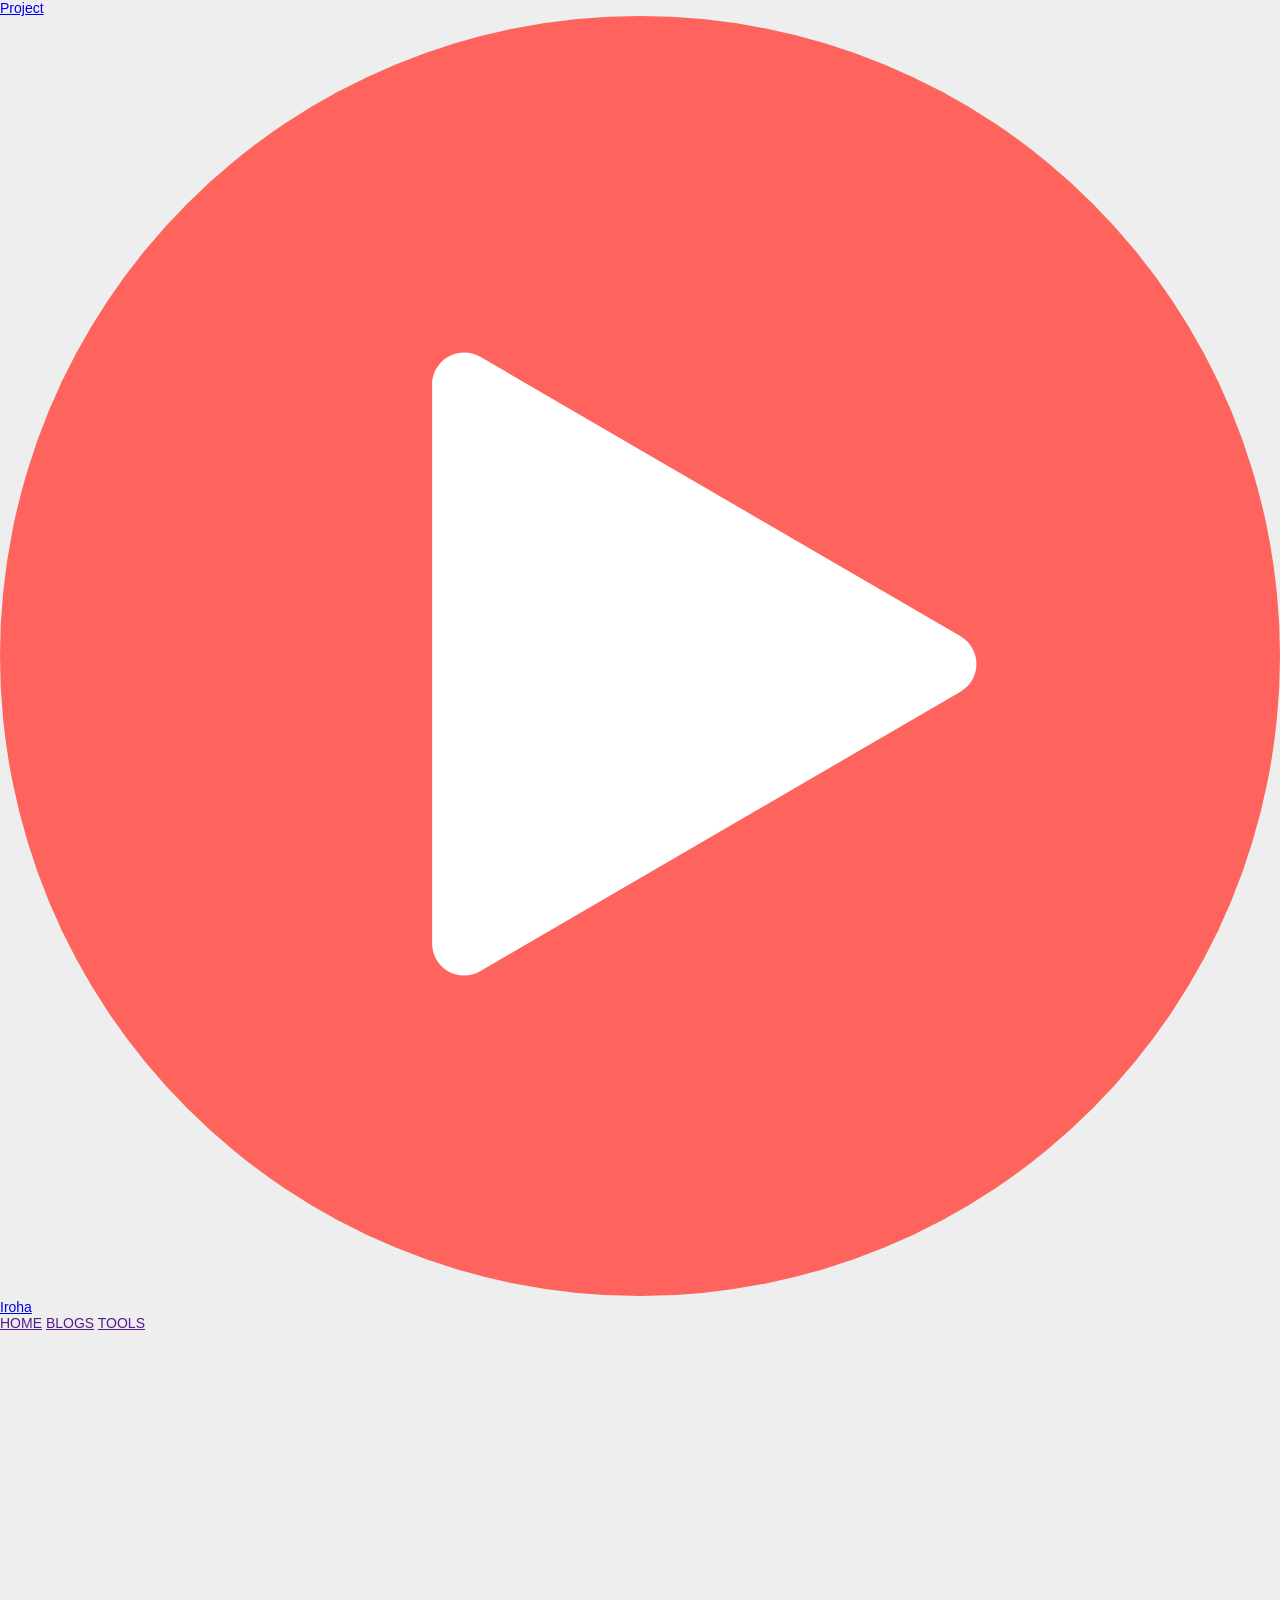
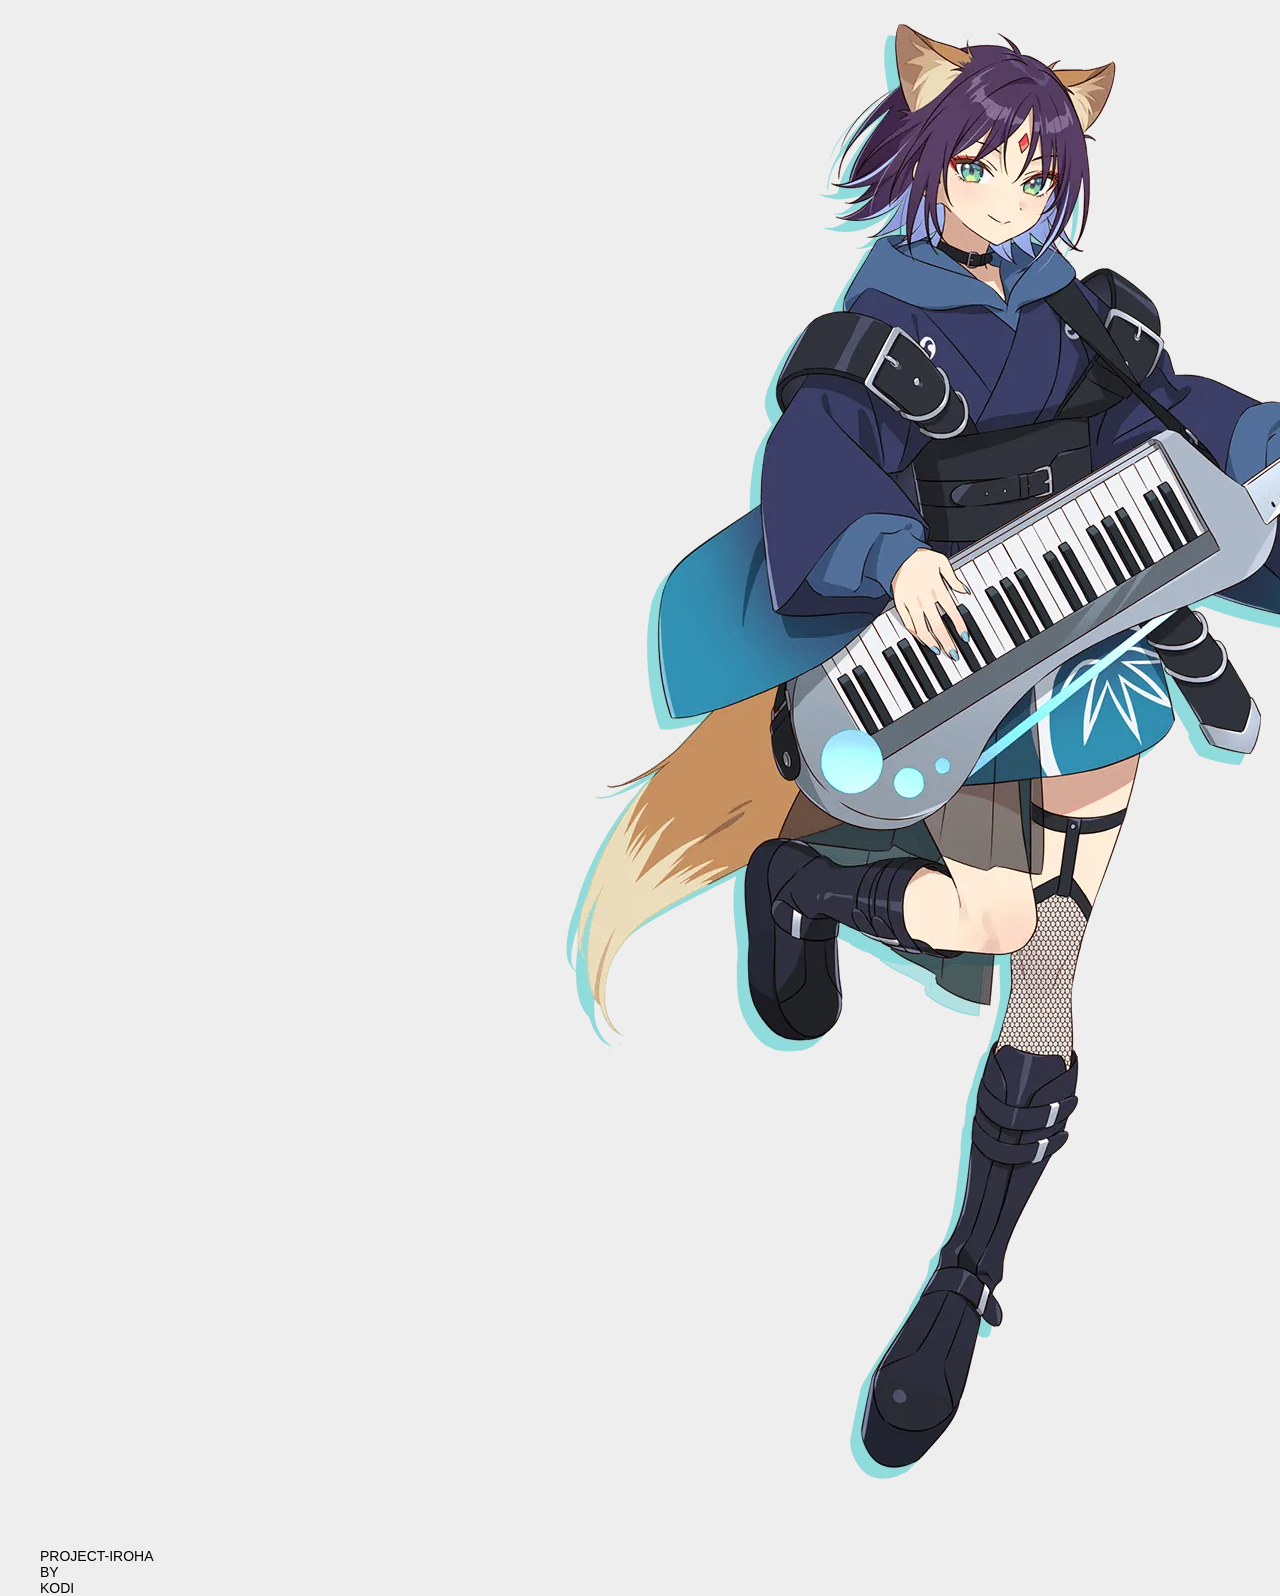
<file: inex.html>
<!DOCTYPE html>
<html lang="zh-TW">
<head>
    <meta charset="UTF-8">
    <meta name="viewport" content="width=device-width, initial-scale=1.0">
    <title>KODI WEBSITE</title>
    <link rel="stylesheet" href="css/style.css">
    <link rel="preconnect" href="https://fonts.googleapis.com">
    <link rel="preconnect" href="https://fonts.gstatic.com" crossorigin>
    <link href="https://fonts.googleapis.com/css2?family=LINE+Seed+JP&family=Noto+Sans+JP:wght@100..900&display=swap" rel="stylesheet"> 
</head>
<body class="main-background">
    <header class="main-header"> 
        <a href="inex.html" class="header-icon"> 
            <h1>Project</h1> 
            <img src="image/icon_play.svg" alt="header-icon-design"> 
            <h1>Iroha</h1> 
        </a>
        <nav class="header-tabs"> 
            <a href="">HOME</a> 
            <a href="">BLOGS</a> 
            <a href="">TOOLS</a>  
        </nav>
    </header>
    <div class="main-content">
        <section class="main-pages"> 
            <figure class="iroha-container"> 
                <img src="image/Iroha.webp" alt="Sakayori Iroha"> 
                <div class="iroha-container-content"> 
                    <h1 class="main-title">PROJECT-IROHA</h1> 
                    <div class="main-sub-box"> 
                        <h2 class="main-subtitle">BY</h2> 
                        <h1 class="main-name">KODI</h1> 
                    </div> 
                </div>  
            </figure>
        </section> 
        <section >
            <!-- use Astro  to make a blog -->
        </section> 
        <section class="main-tools"> 

        </section>
    </div>
    <div class="footer-container"> 
        <div class="footer-container-img"></div>
        <footer class="footer">
            
        </footer>
    </div>
    <script src="js/script.js"></script>
</body> 
</html>
</file>
<file: css/style.css>
body {
  width: 100%;
}
body:before,
body:after {
  content: "";
  display: table;
}
body:after {
  clear: both;
}
html,
body,
div,
span,
applet,
object,
iframe,
h1,
h2,
h3,
h4,
h5,
h6,
p,
blockquote,
pre,
a,
abbr,
acronym,
address,
big,
cite,
code,
del,
dfn,
em,
img,
ins,
kbd,
q,
s,
samp,
small,
strike,
strong,
sub,
sup,
tt,
var,
dl,
dt,
dd,
ol,
ul,
li,
fieldset,
form,
label,
legend,
table,
caption,
tbody,
tfoot,
thead,
tr,
th,
td {
  margin: 0;
  padding: 0;
  border: 0;
  outline: 0;
  font-weight: inherit;
  font-style: inherit;
  font-family: inherit;
  font-size: 100%;
  vertical-align: baseline;
}
body {
  line-height: 1;
  color: #000;
  background: #fff;
}
ol,
ul {
  list-style: none;
}
table {
  border-collapse: separate;
  border-spacing: 0;
  vertical-align: middle;
}
caption,
th,
td {
  text-align: left;
  font-weight: normal;
  vertical-align: middle;
}
a img {
  border: none;
}
input,
button {
  margin: 0;
  padding: 0;
}
input::-moz-focus-inner,
button::-moz-focus-inner {
  border: 0;
  padding: 0;
}
html,
body,
#container {
  height: 100%;
}
body {
  background: #eee;
  font: 14px -apple-system, BlinkMacSystemFont, "Segoe UI", "Roboto", "Oxygen", "Ubuntu", "Cantarell", "Fira Sans", "Droid Sans", "Helvetica Neue", sans-serif;
  -webkit-text-size-adjust: 100%;
}
.outer {
  max-width: 1220px;
  margin: 0 auto;
  padding: 0 20px;
}
.outer:before,
.outer:after {
  content: "";
  display: table;
}
.outer:after {
  clear: both;
}
.inner {
  display: inline;
  float: left;
  width: 98.33333333333333%;
  margin: 0 0.833333333333333%;
}
.left,
.alignleft {
  float: left;
}
.right,
.alignright {
  float: right;
}
.clear {
  clear: both;
}
#container {
  position: relative;
}
.mobile-nav-on {
  overflow: hidden;
}
#wrap {
  height: 100%;
  width: 100%;
  position: absolute;
  top: 0;
  left: 0;
  -webkit-transition: 0.2s ease-out;
  -moz-transition: 0.2s ease-out;
  -ms-transition: 0.2s ease-out;
  transition: 0.2s ease-out;
  z-index: 1;
  background: #eee;
}
.mobile-nav-on #wrap {
  left: 280px;
}
@media screen and (min-width: 768px) {
  #main {
    display: inline;
    float: left;
    width: 73.33333333333333%;
    margin: 0 0.833333333333333%;
  }
}
.article-date,
.article-category-link,
.archive-year,
.widget-title {
  text-decoration: none;
  text-transform: uppercase;
  letter-spacing: 2px;
  color: #999;
  margin-bottom: 1em;
  margin-left: 5px;
  line-height: 1em;
  text-shadow: 0 1px #fff;
  font-weight: bold;
}
.article-inner,
.archive-article-inner {
  background: #fff;
  -webkit-box-shadow: 1px 2px 3px #ddd;
  box-shadow: 1px 2px 3px #ddd;
  border: 1px solid #ddd;
  border-radius: 3px;
}
.article-entry h1,
.widget h1 {
  font-size: 2em;
}
.article-entry h2,
.widget h2 {
  font-size: 1.5em;
}
.article-entry h3,
.widget h3 {
  font-size: 1.3em;
}
.article-entry h4,
.widget h4 {
  font-size: 1.2em;
}
.article-entry h5,
.widget h5 {
  font-size: 1em;
}
.article-entry h6,
.widget h6 {
  font-size: 1em;
  color: #999;
}
.article-entry hr,
.widget hr {
  border: 1px dashed #ddd;
}
.article-entry strong,
.widget strong {
  font-weight: bold;
}
.article-entry em,
.widget em,
.article-entry cite,
.widget cite {
  font-style: italic;
}
.article-entry sup,
.widget sup,
.article-entry sub,
.widget sub {
  font-size: 0.75em;
  line-height: 0;
  position: relative;
  vertical-align: baseline;
}
.article-entry sup,
.widget sup {
  top: -0.5em;
}
.article-entry sub,
.widget sub {
  bottom: -0.2em;
}
.article-entry small,
.widget small {
  font-size: 0.85em;
}
.article-entry acronym,
.widget acronym,
.article-entry abbr,
.widget abbr {
  border-bottom: 1px dotted;
}
.article-entry ul,
.widget ul,
.article-entry ol,
.widget ol,
.article-entry dl,
.widget dl {
  margin: 0 20px;
  line-height: 1.6em;
}
.article-entry ul ul,
.widget ul ul,
.article-entry ol ul,
.widget ol ul,
.article-entry ul ol,
.widget ul ol,
.article-entry ol ol,
.widget ol ol {
  margin-top: 0;
  margin-bottom: 0;
}
.article-entry ul,
.widget ul {
  list-style: disc;
}
.article-entry ol,
.widget ol {
  list-style: decimal;
}
.article-entry dt,
.widget dt {
  font-weight: bold;
}
#header {
  height: 300px;
  position: relative;
  border-bottom: 1px solid #ddd;
}
#header:before,
#header:after {
  content: "";
  position: absolute;
  left: 0;
  right: 0;
  height: 40px;
}
#header:before {
  top: 0;
  background: -webkit-linear-gradient(rgba(0,0,0,0.2), transparent);
  background: -moz-linear-gradient(rgba(0,0,0,0.2), transparent);
  background: -ms-linear-gradient(rgba(0,0,0,0.2), transparent);
  background: linear-gradient(rgba(0,0,0,0.2), transparent);
}
#header:after {
  bottom: 0;
  background: -webkit-linear-gradient(transparent, rgba(0,0,0,0.2));
  background: -moz-linear-gradient(transparent, rgba(0,0,0,0.2));
  background: -ms-linear-gradient(transparent, rgba(0,0,0,0.2));
  background: linear-gradient(transparent, rgba(0,0,0,0.2));
}
#header-outer {
  height: 100%;
  position: relative;
}
#header-inner {
  position: relative;
  overflow: hidden;
}
#banner {
  position: absolute;
  top: 0;
  left: 0;
  width: 100%;
  height: 100%;
  background: url("images/banner.jpg") center #000;
  background-size: cover;
  z-index: -1;
}
#header-title {
  text-align: center;
  height: 40px;
  position: absolute;
  top: 50%;
  left: 0;
  margin-top: -20px;
}
#logo,
#subtitle {
  text-decoration: none;
  color: #fff;
  font-weight: 300;
  text-shadow: 0 1px 4px rgba(0,0,0,0.3);
}
#logo {
  font-size: 40px;
  line-height: 40px;
  letter-spacing: 2px;
}
#subtitle {
  font-size: 16px;
  line-height: 16px;
  letter-spacing: 1px;
}
#subtitle-wrap {
  margin-top: 16px;
}
#main-nav {
  float: left;
  margin-left: -15px;
}
.nav-icon,
.main-nav-link {
  float: left;
  color: #fff;
  opacity: 0.6;
  text-decoration: none;
  text-shadow: 0 1px rgba(0,0,0,0.2);
  -webkit-transition: opacity 0.2s;
  -moz-transition: opacity 0.2s;
  -ms-transition: opacity 0.2s;
  transition: opacity 0.2s;
  display: block;
  padding: 20px 15px;
}
.nav-icon:hover,
.main-nav-link:hover {
  opacity: 1;
}
.nav-icon {
  text-align: center;
  font-size: 14px;
  width: 14px;
  height: 14px;
  padding: 20px 15px;
  position: relative;
  cursor: pointer;
}
.main-nav-link {
  font-weight: 300;
  letter-spacing: 1px;
}
@media screen and (max-width: 479px) {
  .main-nav-link {
    display: none;
  }
}
#main-nav-toggle {
  display: none;
}
@media screen and (max-width: 479px) {
  #main-nav-toggle {
    display: block;
  }
}
#sub-nav {
  float: right;
  margin-right: -15px;
}
#search-form-wrap {
  position: absolute;
  top: 15px;
  width: 150px;
  height: 30px;
  right: -150px;
  opacity: 0;
  -webkit-transition: 0.2s ease-out;
  -moz-transition: 0.2s ease-out;
  -ms-transition: 0.2s ease-out;
  transition: 0.2s ease-out;
}
#search-form-wrap.on {
  opacity: 1;
  right: 0;
}
@media screen and (max-width: 479px) {
  #search-form-wrap {
    width: 100%;
    right: -100%;
  }
}
.search-form {
  position: absolute;
  top: 0;
  left: 0;
  right: 0;
  background: #fff;
  padding: 5px 15px;
  border-radius: 15px;
  -webkit-box-shadow: 0 0 10px rgba(0,0,0,0.3);
  box-shadow: 0 0 10px rgba(0,0,0,0.3);
}
.search-form-input {
  border: none;
  background: none;
  color: #555;
  width: 100%;
  font: 13px -apple-system, BlinkMacSystemFont, "Segoe UI", "Roboto", "Oxygen", "Ubuntu", "Cantarell", "Fira Sans", "Droid Sans", "Helvetica Neue", sans-serif;
  outline: none;
}
.search-form-input::-webkit-search-results-decoration,
.search-form-input::-webkit-search-cancel-button {
  -webkit-appearance: none;
}
.search-form-submit {
  position: absolute;
  top: 50%;
  right: 10px;
  margin-top: -7px;
  font: 13px ForkAwesome;
  border: none;
  background: none;
  color: #bbb;
  cursor: pointer;
}
.search-form-submit:hover,
.search-form-submit:focus {
  color: #777;
}
.article {
  margin: 50px 0;
}
.article-inner {
  overflow: hidden;
}
.article-meta:before,
.article-meta:after {
  content: "";
  display: table;
}
.article-meta:after {
  clear: both;
}
.article-date {
  float: left;
}
.article-category {
  float: left;
  line-height: 1em;
  color: #ccc;
  text-shadow: 0 1px #fff;
  margin-left: 8px;
}
.article-category:before {
  content: "\2022";
}
.article-category-link {
  margin: 0 12px 1em;
}
.article-header {
  padding: 20px 20px 0;
}
.article-title {
  text-decoration: none;
  font-size: 2em;
  font-weight: bold;
  color: #555;
  line-height: 1.1em;
  -webkit-transition: color 0.2s;
  -moz-transition: color 0.2s;
  -ms-transition: color 0.2s;
  transition: color 0.2s;
}
a.article-title:hover {
  color: #258fb8;
}
.article-entry {
  color: #555;
  padding: 0 20px;
}
.article-entry:before,
.article-entry:after {
  content: "";
  display: table;
}
.article-entry:after {
  clear: both;
}
.article-entry p,
.article-entry table {
  line-height: 1.6em;
  margin: 1.6em 0;
}
.article-entry h1,
.article-entry h2,
.article-entry h3,
.article-entry h4,
.article-entry h5,
.article-entry h6 {
  font-weight: bold;
}
.article-entry h1,
.article-entry h2,
.article-entry h3,
.article-entry h4,
.article-entry h5,
.article-entry h6 {
  line-height: 1.1em;
  margin: 1.1em 0;
}
.article-entry a {
  color: #258fb8;
  text-decoration: none;
}
.article-entry a:hover {
  text-decoration: underline;
}
.article-entry ul,
.article-entry ol,
.article-entry dl {
  margin-top: 1.6em;
  margin-bottom: 1.6em;
}
.article-entry img,
.article-entry video {
  max-width: 100%;
  height: auto;
  display: block;
  margin: auto;
}
.article-entry iframe {
  border: none;
}
.article-entry table {
  width: 100%;
  border-collapse: collapse;
  border-spacing: 0;
}
.article-entry th {
  font-weight: bold;
  border-bottom: 3px solid #ddd;
  padding-bottom: 0.5em;
}
.article-entry td {
  border-bottom: 1px solid #ddd;
  padding: 10px 0;
}
.article-entry blockquote {
  font-family: Georgia, "Times New Roman", serif;
  margin: 1.6em 20px;
  text-align: center;
}
.article-entry blockquote footer {
  font-size: 14px;
  margin: 1.6em 0;
  font-family: -apple-system, BlinkMacSystemFont, "Segoe UI", "Roboto", "Oxygen", "Ubuntu", "Cantarell", "Fira Sans", "Droid Sans", "Helvetica Neue", sans-serif;
}
.article-entry blockquote footer cite:before {
  content: "—";
  padding: 0 0.5em;
}
.article-entry .pullquote {
  text-align: left;
  width: 45%;
  margin: 0;
}
.article-entry .pullquote.left {
  margin-left: 0.5em;
  margin-right: 1em;
}
.article-entry .pullquote.right {
  margin-right: 0.5em;
  margin-left: 1em;
}
.article-entry .caption {
  color: #999;
  display: block;
  font-size: 0.9em;
  margin-top: 0.5em;
  position: relative;
  text-align: center;
}
.article-entry .video-container {
  position: relative;
  padding-top: 56.25%;
  height: 0;
  overflow: hidden;
}
.article-entry .video-container iframe,
.article-entry .video-container object,
.article-entry .video-container embed {
  position: absolute;
  top: 0;
  left: 0;
  width: 100%;
  height: 100%;
  margin-top: 0;
}
.article-more-link a {
  display: inline-block;
  line-height: 1em;
  padding: 6px 15px;
  border-radius: 15px;
  background: #eee;
  color: #999;
  text-shadow: 0 1px #fff;
  text-decoration: none;
}
.article-more-link a:hover {
  background: #258fb8;
  color: #fff;
  text-decoration: none;
  text-shadow: 0 1px #1e7293;
}
.article-footer {
  font-size: 0.85em;
  line-height: 1.6em;
  border-top: 1px solid #ddd;
  padding-top: 1.6em;
  margin: 0 20px 20px;
}
.article-footer:before,
.article-footer:after {
  content: "";
  display: table;
}
.article-footer:after {
  clear: both;
}
.article-footer a {
  color: #999;
  text-decoration: none;
}
.article-footer a:hover {
  color: #555;
}
.article-tag-list-item {
  float: left;
  margin-right: 10px;
}
.article-tag-list-link:before {
  content: "#";
}
.article-comment-link {
  float: right;
}
.article-comment-link:before {
  padding-right: 8px;
}
.article-share-link {
  cursor: pointer;
  float: right;
  margin-left: 20px;
}
.article-share-link:before {
  padding-right: 6px;
}
#article-nav {
  position: relative;
}
#article-nav:before,
#article-nav:after {
  content: "";
  display: table;
}
#article-nav:after {
  clear: both;
}
@media screen and (min-width: 768px) {
  #article-nav {
    margin: 50px 0;
  }
  #article-nav:before {
    width: 8px;
    height: 8px;
    position: absolute;
    top: 50%;
    left: 50%;
    margin-top: -4px;
    margin-left: -4px;
    content: "";
    border-radius: 50%;
    background: #ddd;
    -webkit-box-shadow: 0 1px 2px #fff;
    box-shadow: 0 1px 2px #fff;
  }
}
.article-nav-link-wrap {
  text-decoration: none;
  text-shadow: 0 1px #fff;
  color: #999;
  -webkit-box-sizing: border-box;
  -moz-box-sizing: border-box;
  box-sizing: border-box;
  margin-top: 50px;
  text-align: center;
  display: block;
}
.article-nav-link-wrap:hover {
  color: #555;
}
@media screen and (min-width: 768px) {
  .article-nav-link-wrap {
    width: 50%;
    margin-top: 0;
  }
}
@media screen and (min-width: 768px) {
  #article-nav-newer {
    float: left;
    text-align: right;
    padding-right: 20px;
  }
}
@media screen and (min-width: 768px) {
  #article-nav-older {
    float: right;
    text-align: left;
    padding-left: 20px;
  }
}
.article-nav-caption {
  text-transform: uppercase;
  letter-spacing: 2px;
  color: #ddd;
  line-height: 1em;
  font-weight: bold;
}
#article-nav-newer .article-nav-caption {
  margin-right: -2px;
}
.article-nav-title {
  font-size: 0.85em;
  line-height: 1.6em;
  margin-top: 0.5em;
}
.article-share-box {
  position: absolute;
  display: none;
  background: #fff;
  -webkit-box-shadow: 1px 2px 10px rgba(0,0,0,0.2);
  box-shadow: 1px 2px 10px rgba(0,0,0,0.2);
  border-radius: 3px;
  margin-left: -145px;
  overflow: hidden;
  z-index: 1;
}
.article-share-box.on {
  display: block;
}
.article-share-input {
  width: 100%;
  background: none;
  -webkit-box-sizing: border-box;
  -moz-box-sizing: border-box;
  box-sizing: border-box;
  font: 14px -apple-system, BlinkMacSystemFont, "Segoe UI", "Roboto", "Oxygen", "Ubuntu", "Cantarell", "Fira Sans", "Droid Sans", "Helvetica Neue", sans-serif;
  padding: 0 15px;
  color: #555;
  outline: none;
  border: 1px solid #ddd;
  border-radius: 3px 3px 0 0;
  height: 36px;
  line-height: 36px;
}
.article-share-links {
  background: #eee;
}
.article-share-links:before,
.article-share-links:after {
  content: "";
  display: table;
}
.article-share-links:after {
  clear: both;
}
.article-share-twitter,
.article-share-facebook,
.article-share-pinterest,
.article-share-linkedin {
  width: 50px;
  height: 36px;
  display: block;
  float: left;
  position: relative;
  color: #999;
  text-shadow: 0 1px #fff;
}
.article-share-twitter .fa,
.article-share-facebook .fa,
.article-share-pinterest .fa,
.article-share-linkedin .fa {
  font-size: 20px;
  width: 20px;
  height: 20px;
  position: absolute;
  top: 50%;
  left: 50%;
  margin-top: -10px;
  margin-left: -10px;
  text-align: center;
}
.article-share-twitter:hover,
.article-share-facebook:hover,
.article-share-pinterest:hover,
.article-share-linkedin:hover {
  color: #fff;
}
.article-share-twitter:hover {
  background: #00aced;
  text-shadow: 0 1px #008abe;
}
.article-share-facebook:hover {
  background: #3b5998;
  text-shadow: 0 1px #2f477a;
}
.article-share-pinterest:hover {
  background: #cb2027;
  text-shadow: 0 1px #a21a1f;
}
.article-share-linkedin:hover {
  background: #0077b5;
  text-shadow: 0 1px #005f91;
}
.article-gallery {
  background: #000;
  position: relative;
}
.article-gallery-photos {
  position: relative;
  overflow: hidden;
}
.article-gallery-img {
  display: none;
  max-width: 100%;
}
.article-gallery-img:first-child {
  display: block;
}
.article-gallery-img.loaded {
  position: absolute;
  display: block;
}
.article-gallery-img img {
  display: block;
  max-width: 100%;
  margin: 0 auto;
}
#comments {
  background: #fff;
  -webkit-box-shadow: 1px 2px 3px #ddd;
  box-shadow: 1px 2px 3px #ddd;
  padding: 20px;
  border: 1px solid #ddd;
  border-radius: 3px;
  margin: 50px 0;
}
#comments a {
  color: #258fb8;
}
.archives-wrap {
  margin: 50px 0;
}
.archives:before,
.archives:after {
  content: "";
  display: table;
}
.archives:after {
  clear: both;
}
.archive-year-wrap {
  margin-bottom: 1em;
}
.archives {
  -webkit-column-gap: 10px;
  -moz-column-gap: 10px;
  column-gap: 10px;
}
@media screen and (min-width: 480px) and (max-width: 767px) {
  .archives {
    -webkit-column-count: 2;
    -moz-column-count: 2;
    column-count: 2;
  }
}
@media screen and (min-width: 768px) {
  .archives {
    -webkit-column-count: 3;
    -moz-column-count: 3;
    column-count: 3;
  }
}
.archive-article {
  -webkit-column-break-inside: avoid;
  page-break-inside: avoid;
  overflow: hidden;
  break-inside: avoid-column;
}
.archive-article-inner {
  padding: 10px;
  margin-bottom: 15px;
}
.archive-article-title {
  text-decoration: none;
  font-weight: bold;
  color: #555;
  -webkit-transition: color 0.2s;
  -moz-transition: color 0.2s;
  -ms-transition: color 0.2s;
  transition: color 0.2s;
  line-height: 1.6em;
}
.archive-article-title:hover {
  color: #258fb8;
}
.archive-article-footer {
  margin-top: 1em;
}
.archive-article-date {
  color: #999;
  text-decoration: none;
  font-size: 0.85em;
  line-height: 1em;
  margin-bottom: 0.5em;
  display: block;
}
#page-nav {
  margin: 50px auto;
  background: #fff;
  -webkit-box-shadow: 1px 2px 3px #ddd;
  box-shadow: 1px 2px 3px #ddd;
  border: 1px solid #ddd;
  border-radius: 3px;
  text-align: center;
  color: #999;
  overflow: hidden;
}
#page-nav:before,
#page-nav:after {
  content: "";
  display: table;
}
#page-nav:after {
  clear: both;
}
#page-nav a,
#page-nav span {
  padding: 10px 20px;
  line-height: 1;
  height: 2ex;
}
#page-nav a {
  color: #999;
  text-decoration: none;
}
#page-nav a:hover {
  background: #999;
  color: #fff;
}
#page-nav .prev {
  float: left;
}
#page-nav .next {
  float: right;
}
#page-nav .page-number {
  display: inline-block;
}
@media screen and (max-width: 479px) {
  #page-nav .page-number {
    display: none;
  }
}
#page-nav .current {
  color: #555;
  font-weight: bold;
}
#page-nav .space {
  color: #ddd;
}
#footer {
  background: #262a30;
  padding: 50px 0;
  border-top: 1px solid #ddd;
  color: #999;
}
#footer a {
  color: #258fb8;
  text-decoration: none;
}
#footer a:hover {
  text-decoration: underline;
}
#footer-info {
  line-height: 1.6em;
  font-size: 0.85em;
}
.article-entry pre,
.article-entry .highlight {
  background: #2d2d2d;
  margin: 0 -20px;
  padding: 15px 20px;
  border-style: solid;
  border-color: #ddd;
  border-width: 1px 0;
  overflow: auto;
  color: #ccc;
  line-height: 22.400000000000002px;
}
.article-entry .highlight .gutter pre,
.article-entry .gist .gist-file .gist-data .line-numbers {
  color: #666;
  font-size: 0.85em;
}
.article-entry pre,
.article-entry code {
  font-family: "Source Code Pro", Consolas, Monaco, Menlo, Consolas, monospace;
}
.article-entry code {
  background: #eee;
  text-shadow: 0 1px #fff;
  padding: 0 0.3em;
}
.article-entry pre code {
  background: none;
  text-shadow: none;
  padding: 0;
}
.article-entry .highlight pre {
  border: none;
  margin: 0;
  padding: 0;
}
.article-entry .highlight table {
  margin: 0;
  width: auto;
}
.article-entry .highlight td {
  border: none;
  padding: 0;
}
.article-entry .highlight figcaption {
  font-size: 0.85em;
  color: #999;
  line-height: 1em;
  margin-bottom: 1em;
}
.article-entry .highlight figcaption:before,
.article-entry .highlight figcaption:after {
  content: "";
  display: table;
}
.article-entry .highlight figcaption:after {
  clear: both;
}
.article-entry .highlight figcaption a {
  float: right;
}
.article-entry .highlight .gutter {
  -moz-user-select: none;
  -ms-user-select: none;
  -webkit-user-select: none;
  -webkit-user-select: none;
  -moz-user-select: none;
  -ms-user-select: none;
  user-select: none;
}
.article-entry .highlight .gutter pre {
  text-align: right;
  padding-right: 20px;
}
.article-entry .highlight .line {
  height: 22.400000000000002px;
}
.article-entry .highlight .line.marked {
  background: #515151;
}
.article-entry .gist {
  margin: 0 -20px;
  border-style: solid;
  border-color: #ddd;
  border-width: 1px 0;
  background: #2d2d2d;
  padding: 15px 20px 15px 0;
}
.article-entry .gist .gist-file {
  border: none;
  font-family: "Source Code Pro", Consolas, Monaco, Menlo, Consolas, monospace;
  margin: 0;
}
.article-entry .gist .gist-file .gist-data {
  background: none;
  border: none;
}
.article-entry .gist .gist-file .gist-data .line-numbers {
  background: none;
  border: none;
  padding: 0 20px 0 0;
}
.article-entry .gist .gist-file .gist-data .line-data {
  padding: 0 !important;
}
.article-entry .gist .gist-file .highlight {
  margin: 0;
  padding: 0;
  border: none;
}
.article-entry .gist .gist-file .gist-meta {
  background: #2d2d2d;
  color: #999;
  font: 0.85em -apple-system, BlinkMacSystemFont, "Segoe UI", "Roboto", "Oxygen", "Ubuntu", "Cantarell", "Fira Sans", "Droid Sans", "Helvetica Neue", sans-serif;
  text-shadow: 0 0;
  padding: 0;
  margin-top: 1em;
  margin-left: 20px;
}
.article-entry .gist .gist-file .gist-meta a {
  color: #258fb8;
  font-weight: normal;
}
.article-entry .gist .gist-file .gist-meta a:hover {
  text-decoration: underline;
}
pre .comment,
pre .title {
  color: #999;
}
pre .variable,
pre .attribute,
pre .tag,
pre .regexp,
pre .ruby .constant,
pre .xml .tag .title,
pre .xml .pi,
pre .xml .doctype,
pre .html .doctype,
pre .css .id,
pre .css .class,
pre .css .pseudo {
  color: #f2777a;
}
pre .number,
pre .preprocessor,
pre .built_in,
pre .literal,
pre .params,
pre .constant {
  color: #f99157;
}
pre .class,
pre .ruby .class .title,
pre .css .rules .attribute {
  color: #9c9;
}
pre .string,
pre .value,
pre .inheritance,
pre .header,
pre .ruby .symbol,
pre .xml .cdata {
  color: #9c9;
}
pre .css .hexcolor {
  color: #6cc;
}
pre .function,
pre .python .decorator,
pre .python .title,
pre .ruby .function .title,
pre .ruby .title .keyword,
pre .perl .sub,
pre .javascript .title,
pre .coffeescript .title {
  color: #69c;
}
pre .keyword,
pre .javascript .function {
  color: #c9c;
}
@media screen and (max-width: 479px) {
  #mobile-nav {
    position: absolute;
    top: 0;
    left: 0;
    width: 280px;
    height: 100%;
    background: #191919;
    border-right: 1px solid #fff;
  }
}
@media screen and (max-width: 479px) {
  .mobile-nav-link {
    display: block;
    color: #999;
    text-decoration: none;
    padding: 15px 20px;
    font-weight: bold;
  }
  .mobile-nav-link:hover {
    color: #fff;
  }
}
@media screen and (min-width: 768px) {
  #sidebar {
    display: inline;
    float: left;
    width: 23.333333333333332%;
    margin: 0 0.833333333333333%;
  }
}
.widget-wrap {
  margin: 50px 0;
}
.widget {
  color: #777;
  text-shadow: 0 1px #fff;
  background: #ddd;
  -webkit-box-shadow: 0 -1px 4px #ccc inset;
  box-shadow: 0 -1px 4px #ccc inset;
  border: 1px solid #ccc;
  padding: 15px;
  border-radius: 3px;
}
.widget a {
  color: #258fb8;
  text-decoration: none;
}
.widget a:hover {
  text-decoration: underline;
}
.widget ul ul,
.widget ol ul,
.widget dl ul,
.widget ul ol,
.widget ol ol,
.widget dl ol,
.widget ul dl,
.widget ol dl,
.widget dl dl {
  margin-left: 15px;
  list-style: disc;
}
.widget {
  line-height: 1.6em;
  word-wrap: break-word;
  font-size: 0.9em;
}
.widget ul,
.widget ol {
  list-style: none;
  margin: 0;
}
.widget ul ul,
.widget ol ul,
.widget ul ol,
.widget ol ol {
  margin: 0 20px;
}
.widget ul ul,
.widget ol ul {
  list-style: disc;
}
.widget ul ol,
.widget ol ol {
  list-style: decimal;
}
.category-list-count,
.tag-list-count,
.archive-list-count {
  padding-left: 5px;
  color: #999;
  font-size: 0.85em;
}
.category-list-count:before,
.tag-list-count:before,
.archive-list-count:before {
  content: "(";
}
.category-list-count:after,
.tag-list-count:after,
.archive-list-count:after {
  content: ")";
}
.tagcloud a {
  margin-right: 5px;
  display: inline-block;
}
</file>
